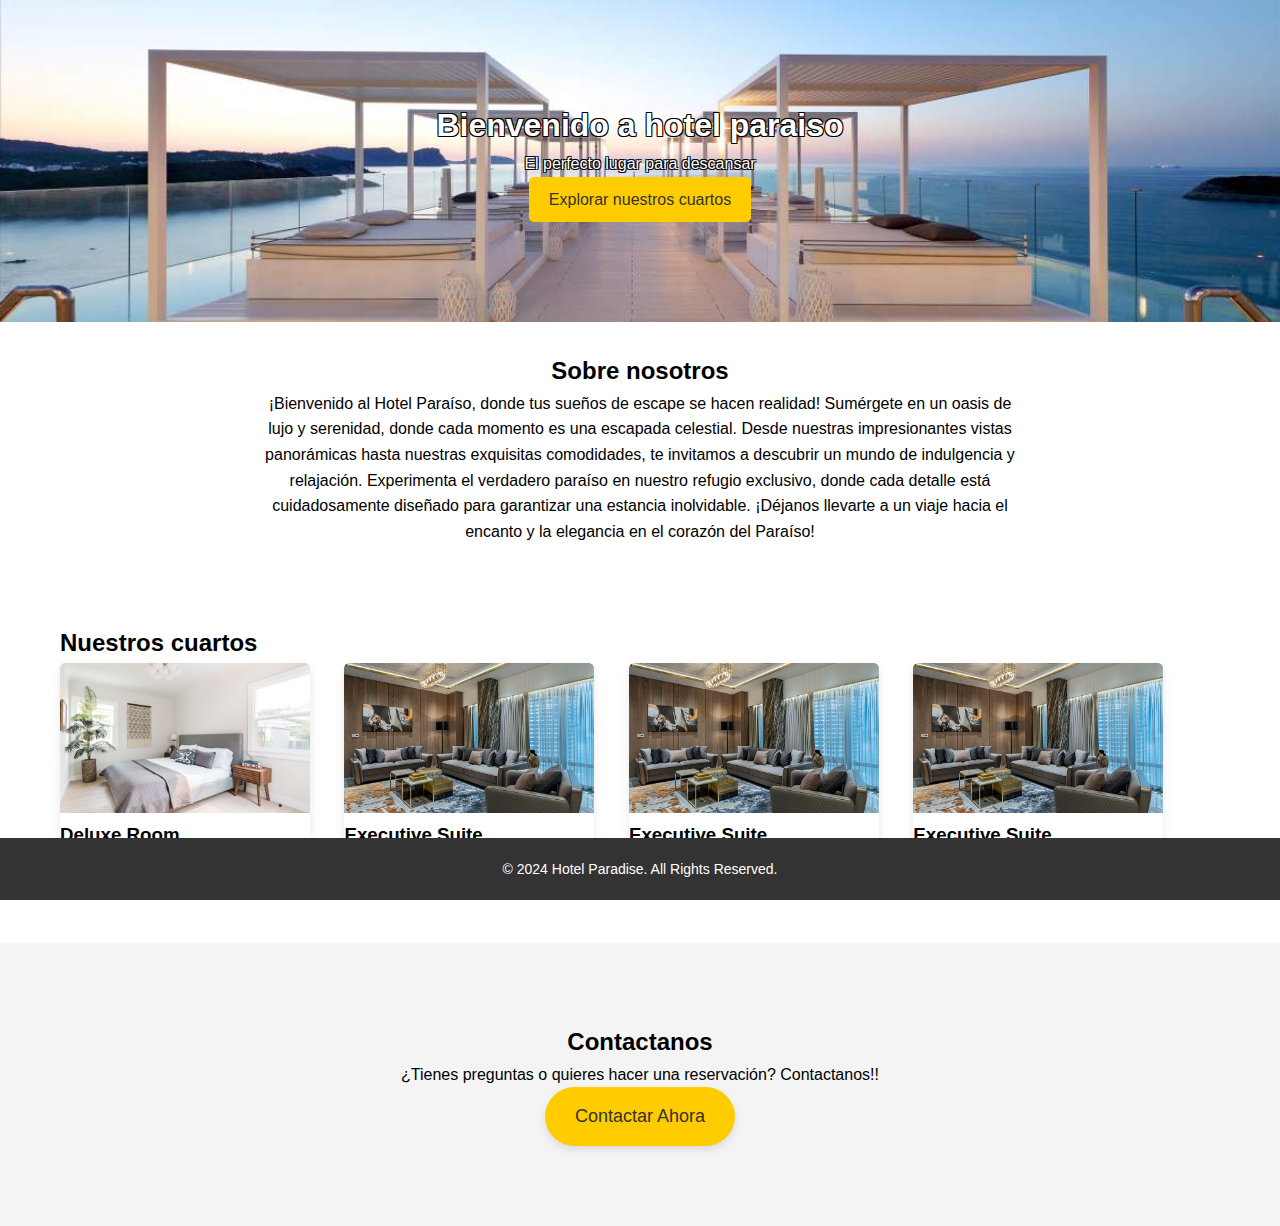
<file: index.html>
<!DOCTYPE html>
<html lang="en">
<head>
    <meta charset="UTF-8">
    <meta name="viewport" content="width=device-width, initial-scale=1.0">
    <title>Hotel Website</title>
    <link rel="stylesheet" href="styles.css" id="styles">
    <link rel="icon" type="image/x-icon" href="favicon.ico">
</head>
<body>


    <section id="home" class="hero">
        <div class="container">
            <h1 class="contour">Bienvenido a hotel paraiso</h1>
            <p class="contour">El perfecto lugar para descansar</p>
            <a href="#rooms" class="btn">Explorar nuestros cuartos</a>
        </div>
    </section>

    <section id="about" class="about">
        <div class="container">
            <h2>Sobre nosotros</h2>
            <p>¡Bienvenido al Hotel Paraíso, donde tus sueños de escape se hacen realidad! Sumérgete en un oasis de lujo y serenidad, donde cada momento es una escapada celestial. Desde nuestras impresionantes vistas panorámicas hasta nuestras exquisitas comodidades, te invitamos a descubrir un mundo de indulgencia y relajación. Experimenta el verdadero paraíso en nuestro refugio exclusivo, donde cada detalle está cuidadosamente diseñado para garantizar una estancia inolvidable. ¡Déjanos llevarte a un viaje hacia el encanto y la elegancia en el corazón del Paraíso!</p>
        </div>
    </section>

    <section id="rooms" class="rooms">
        <div class="container">
            <h2>Nuestros cuartos</h2>
            <div class="room">
                <img src="assets/img/room1.jpg" alt="Room 1">
                <h3>Deluxe Room</h3>
                <p>$150 per night</p>
            </div>
            <div class="room">
                <img src="assets/img/room2.jpg" alt="Room 2">
                <h3>Executive Suite</h3>
                <p>$250 per night</p>
            </div>
            <div class="room">
                <img src="assets/img/room2.jpg" alt="Room 3">
                <h3>Executive Suite</h3>
                <p>$250 per night</p>
            </div>
            <div class="room">
                <img src="assets/img/room2.jpg" alt="Room 4">
                <h3>Executive Suite</h3>
                <p>$250 per night</p>
            </div>
            <!-- Más listado de cuartos -->
        </div>
    </section>

    <section id="contact" class="contact">
        <div class="container">
            <h2>Contactanos</h2>
            <p>¿Tienes preguntas o quieres hacer una reservación? Contactanos!!</p>
            <a href="formulario.html" class="btn-form">Contactar Ahora</a>
        </div>
    </section>

    <footer>
        <div class="container">
            <p>&copy; 2024 Hotel Paradise. All Rights Reserved.</p>
        </div>
    </footer>
<script>
  function toogleStyle() {
  var stylesCSS = document.getElementById('styles');
  if (stylesCSS.href.includes('styles.css')) {
    stylesCSS.href = 'stylesB.css';
  } else {
    stylesCSS.href = 'styles.css';
  }
}
</script>
</body>
</html>
</file>
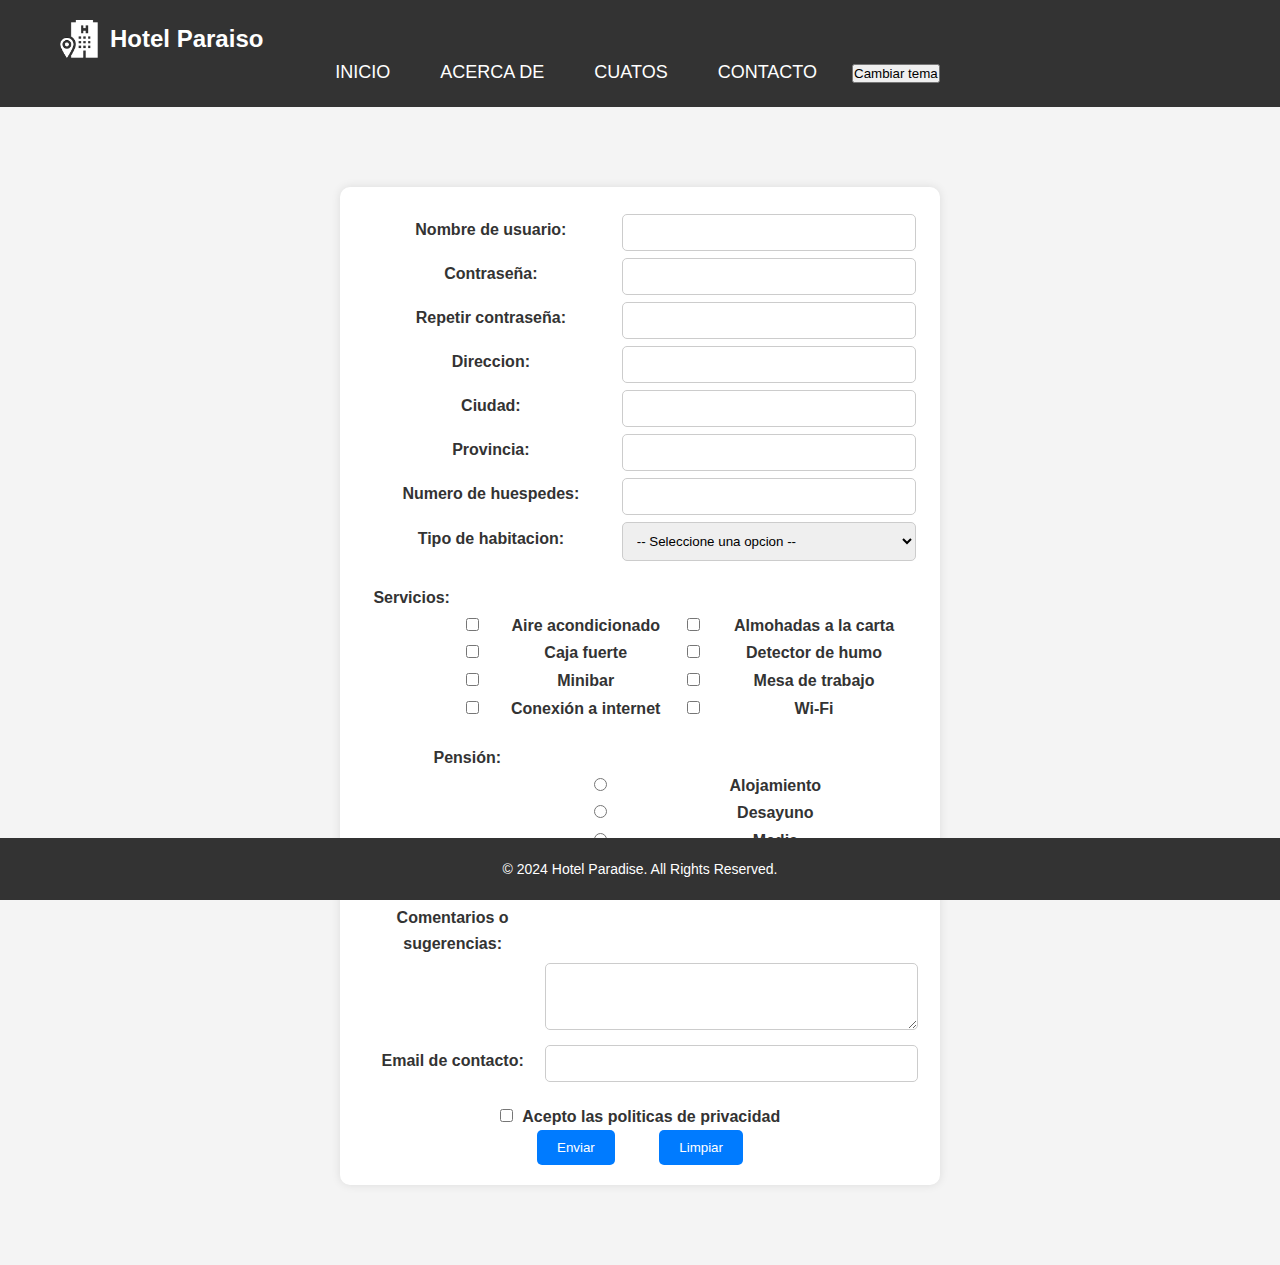
<file: formulario.html>
<!DOCTYPE html>
<html lang="en">
<head>
  <meta charset="UTF-8">
  <meta name="viewport" content="width=device-width, initial-scale=1.0">
  <title>Formulario</title>
  <link rel="stylesheet" href="styles.css" id="styles">
</head>
<body>

  <header>
    <div class="container">
      <h1 class="logo">Hotel Paraiso</h1>
      <nav>
        <ul class="nav-links">
          <li><a href="index.html">INICIO</a></li>
          <li><a href="#">ACERCA DE</a></li>
          <li><a href="#">CUATOS</a></li>
          <li><a href="#">CONTACTO</a></li>
          <li><button onclick="toogleStyle();">Cambiar tema</button></li>
        </ul>
      </nav>
    </div>
  </header>

  <section class="contact">
    <div class="container">
      <div class="form-container">
        <form>
          <table>
            <tbody>
              <tr>
                <td><label for="usuario">Nombre de usuario: </label></td>
                <td><input type="text" id="usuario"></td>
              </tr>
              <tr>
                <td><label for="pass">Contraseña: </label></td>
                <td><input type="password" id="pass"></td>
              </tr>
              <tr>
                <td><label for="pass2">Repetir contraseña: </label></td>
                <td><input type="password" id="pass2"></td>
                <td></td>
              </tr>
              <tr>
                <td><label for="direccion">Direccion: </label></td>
                <td><input type="text" id="direccion"></td>
                <td></td>
              </tr>
              <tr>
                <td><label for="ciudad">Ciudad: </label></td>
                <td><input type="text" id="ciudad"></td>
                <td></td>
              </tr>
              <tr>
                <td><label for="provincia">Provincia: </label></td>
                <td><input type="text" id="provincia"></td>
                <td></td>
              </tr>
              <tr>
                <td><label for="huespedes">Numero de huespedes: </label></td>
                <td><input type="number" id="huespedes"></td>
              </tr>
              <tr>
                <td><label for="habitacion">Tipo de habitacion: </label></td>
                <td><select id="habitacion">
                  <option value="NULL" selected disabled>-- Seleccione una opcion --</option>
                  <option value="ind">Individual</option>
                  <option value="dob">Doble</option>
                  <option value="sui">Suite</option>
                </select></td>
              </tr>
            </tbody>
          </table>
          <table>
            <tbody>
              <tr><td><label for="servicios">Servicios:</label></td></tr>
              <tr>
                <td></td>
                <td><input type="checkbox" id="aire"></td>
                <td><label for="aire">Aire acondicionado</label></td>
                <td><input type="checkbox" id="almohadas"></td>
                <td><label for="almohadas">Almohadas a la carta</label></td>
              </tr>
              <tr>
                <td></td>
                <td><input type="checkbox" id="caja"></td>
                <td><label for="caja">Caja fuerte</label></td>
                <td><input type="checkbox" id="humo"></td>
                <td><label for="humo">Detector de humo</label></td>
              </tr>
              <tr>
                <td></td>
                <td><input type="checkbox" id="minibar"></td>
                <td><label for="minibar">Minibar</label></td>
                <td><input type="checkbox" id="mesa"></td>
                <td><label for="mesa">Mesa de trabajo</label></td>
              </tr>
              <tr>
                <td></td>
                <td><input type="checkbox" id="internet"></td>
                <td><label for="internet">Conexión a internet</label></td>
                <td><input type="checkbox" id="wifi"></td>
                <td><label for="wifi">Wi-Fi</label></td>
              </tr>
            </tbody>
          </table>
          <table>     
            <tbody>
              <tr><td><label for="servicios">Pensión:</label></td></tr>
              <tr>
                <td></td>
                <td><input type="radio" name="pen" id="al"></td>
                <td><label for="al">Alojamiento</label></td>
              </tr>
              <tr>
                <td></td>
                <td><input type="radio" name="pen" id="des"></td>
                <td><label for="des">Desayuno</label></td>
              </tr>
              <tr>
                <td></td>
                <td><input type="radio" name="pen" id="med"></td>
                <td><label for="med">Media</label></td>
              </tr>
              <tr>
                <td></td>
                <td><input type="radio" name="pen" id="com"></td>
                <td><label for="com">Completa</label></td>
              </tr>
            </tbody>
          </table>
          <table>
            <tbody>
              <tr><td><label for="comentarios">Comentarios o sugerencias:</label></td></tr>
              <tr><td></td><td><textarea id="comentarios" cols="60" rows="3"></textarea></td></tr>
              <tr>
                <td><label for="email">Email de contacto:</label></td>
                <td><input type="email" id="email"></td>
              </tr>
            </tbody>
          </table>
          <input type="checkbox" id="politicas">
          <label for="politicas"> Acepto las politicas de privacidad</label><br>
          <center>
            <input type="button" value="Enviar">&nbsp;&nbsp;&nbsp;&nbsp;&nbsp;&nbsp;&nbsp;&nbsp;&nbsp;
            <input type="button" value="Limpiar"><br>
          </center>
        </form>
      </div>
    </div>
  </section>

  <footer>
    <div class="container">
      <p>&copy; 2024 Hotel Paradise. All Rights Reserved.</p>
    </div>
  </footer>
<script>
  function toogleStyle() {
  var stylesCSS = document.getElementById('styles');
  if (stylesCSS.href.includes('styles.css')) {
    stylesCSS.href = 'stylesB.css';
  } else {
    stylesCSS.href = 'styles.css';
  }
}
</script>
</body>
</html>
</file>
<file: styles.css>
/* Reset CSS */
* {
    margin: 0;
    padding: 0;
    box-sizing: border-box;
}

/* Global Styles */
body {
    font-family: Arial, sans-serif;
    line-height: 1.6;
    cursor: crosshair; /* Cursor en forma de cruz para todo el formulario */
}

.container {
    max-width: 1200px;
    margin: auto;
    padding: 0 20px;
}

/* Header */
header {
    background: #333;
    color: #fff;
    padding: 20px 0;
}

.logo {
    font-size: 1.5rem;
    background-image: url('assets/img/hotel.png');
    background-size: contain;
    background-repeat: no-repeat;
    background-position: left center;
    padding-left: 50px;
}

/* Navigation Links */
.nav-links {
    list-style: none;
    display: flex;
    justify-content: center;
    align-items: center;
}

.nav-links li {
    margin-right: 20px;
}

.nav-links li a {
    color: #fff;
    text-decoration: none;
    font-size: 18px;
    padding: 10px 15px;
    border-radius: 5px;
    transition: background-color 0.3s ease;
}

.nav-links li a:hover {
    background-color: rgba(255, 255, 255, 0.2);
}

/* Hero Section */
.hero {
    background: url('assets/img/hero.jpg') center/cover;
    color: #fff;
    text-align: center;
    padding: 100px 0;
}

.contour {
    text-shadow: -1px -1px 0 #000,  
                  1px -1px 0 #000,
                 -1px  1px 0 #000,
                  1px  1px 0 #000;
}

.btn {
    display: inline-block;
    background: #ffcc00;
    color: #333;
    padding: 10px 20px;
    text-decoration: none;
    border-radius: 5px;
    transition: background 0.3s ease;
}

.btn:hover {
    background: #e6b800;
}

/* About Section */
.about {
    padding: 30px 0;
    text-align: center;
}

.about .container {
    max-width: 800px;
    margin: 0 auto;
    padding: 0 20px;
}

/* Rooms Section */
#rooms {
    padding: 50px 0;
    overflow-x: auto;
    white-space: nowrap;
}

.room {
    display: inline-block;
    width: 250px;
    margin-right: 30px;
    border-radius: 5px;
    overflow: hidden;
    box-shadow: 0 4px 8px rgba(0, 0, 0, 0.1);
    transition: transform 0.3s ease;
}

.room:last-child {
    margin-right: 0;
}

.room:hover {
    transform: translateY(-5px);
}

.room img {
    width: 100%;
    height: 150px;
    object-fit: cover;
    border-radius: 5px 5px 0 0;
}

.room-info {
    padding: 20px;
    background-color: #fff;
}

.room h3 {
    margin-bottom: 10px;
}

.room p {
    margin-bottom: 0;
}

/* Contact Section */
.contact {
    background: #f4f4f4;
    padding: 80px 0;
    text-align: center;
}

/* Form page */

.btn-form {
    display: inline-block;
    background-color: #ffcc00;
    color: #333;
    padding: 15px 30px;
    font-size: 18px;
    text-decoration: none;
    border-radius: 50px;
    box-shadow: 0 4px 8px rgba(0, 0, 0, 0.1);
    transition: transform 0.3s ease;
}

.btn-form:hover {
    transform: translateY(-3px);
    background-color: #e6b800;
}

/* Formulario */
.form-container {
    max-width: 600px;
    margin: 0 auto;
    background-color: #fff;
    padding: 20px;
    border-radius: 10px;
    box-shadow: 0px 0px 10px rgba(0, 0, 0, 0.1);
}

.form-container table {
    width: 100%;
    margin-bottom: 20px;
}

.form-container label {
    font-weight: bold;
    color: #333;
}

.form-container input[type="text"],
.form-container input[type="password"],
.form-container input[type="number"],
.form-container input[type="email"],
.form-container textarea,
.form-container select {
    width: 100%;
    padding: 10px;
    margin-top: 5px;
    border: 1px solid #ccc;
    border-radius: 5px;
}

.form-container input[type="checkbox"],
.form-container input[type="radio"] {
    margin-right: 5px;
}

.form-container .center {
    text-align: center;
}

.form-container input[type="button"] {
    padding: 10px 20px;
    background-color: #007bff;
    color: #fff;
    border: none;
    border-radius: 5px;
    cursor: pointer;
}

.form-container input[type="button"]:hover {
    background-color: #0056b3;
}

/* Estilo de cursor para títulos de sección */
h2 {
    cursor: text; /* Cursor similar a una 'I' mayúscula para los títulos */
}

/* Footer */
footer {
    position: fixed;
    bottom: 0;
    width: 100%;
    background: #333;
    color: #fff;
    padding: 20px 0;
    text-align: center;
    font-size: 14px;
}
</file>
